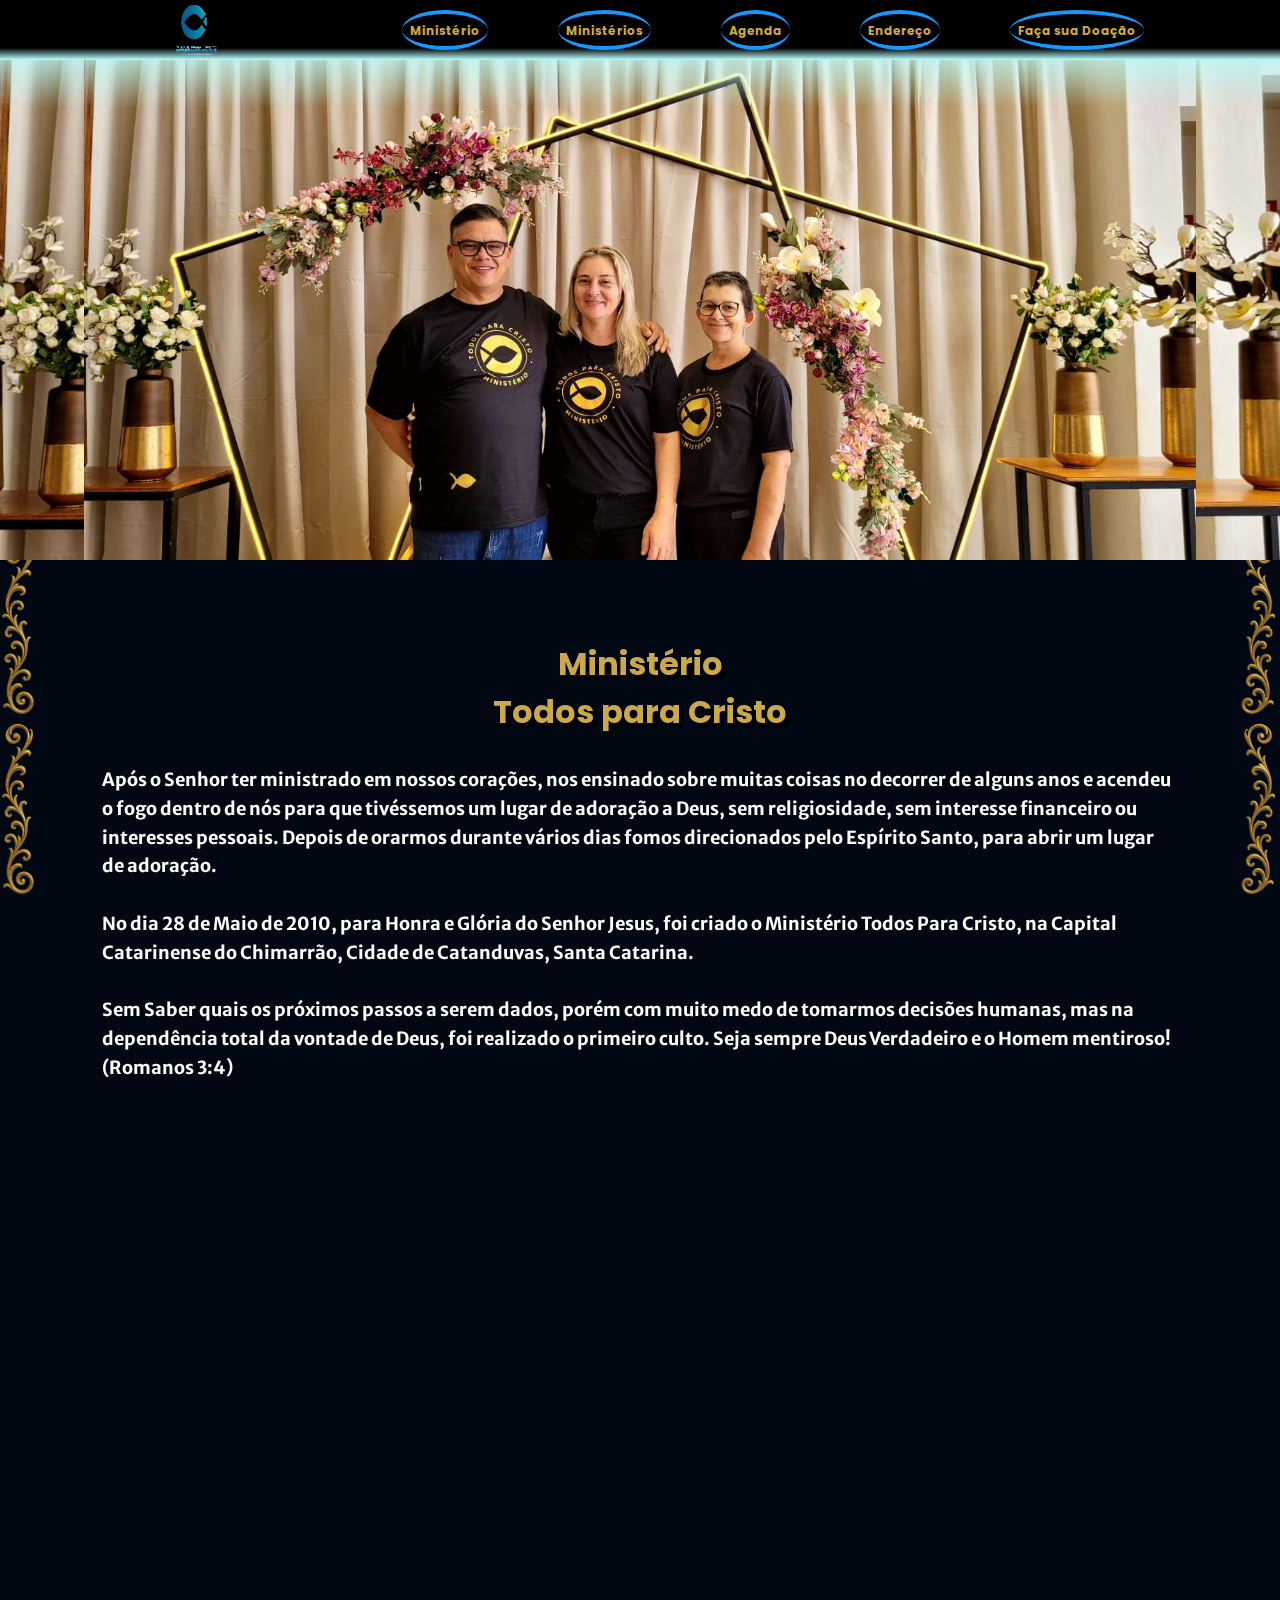
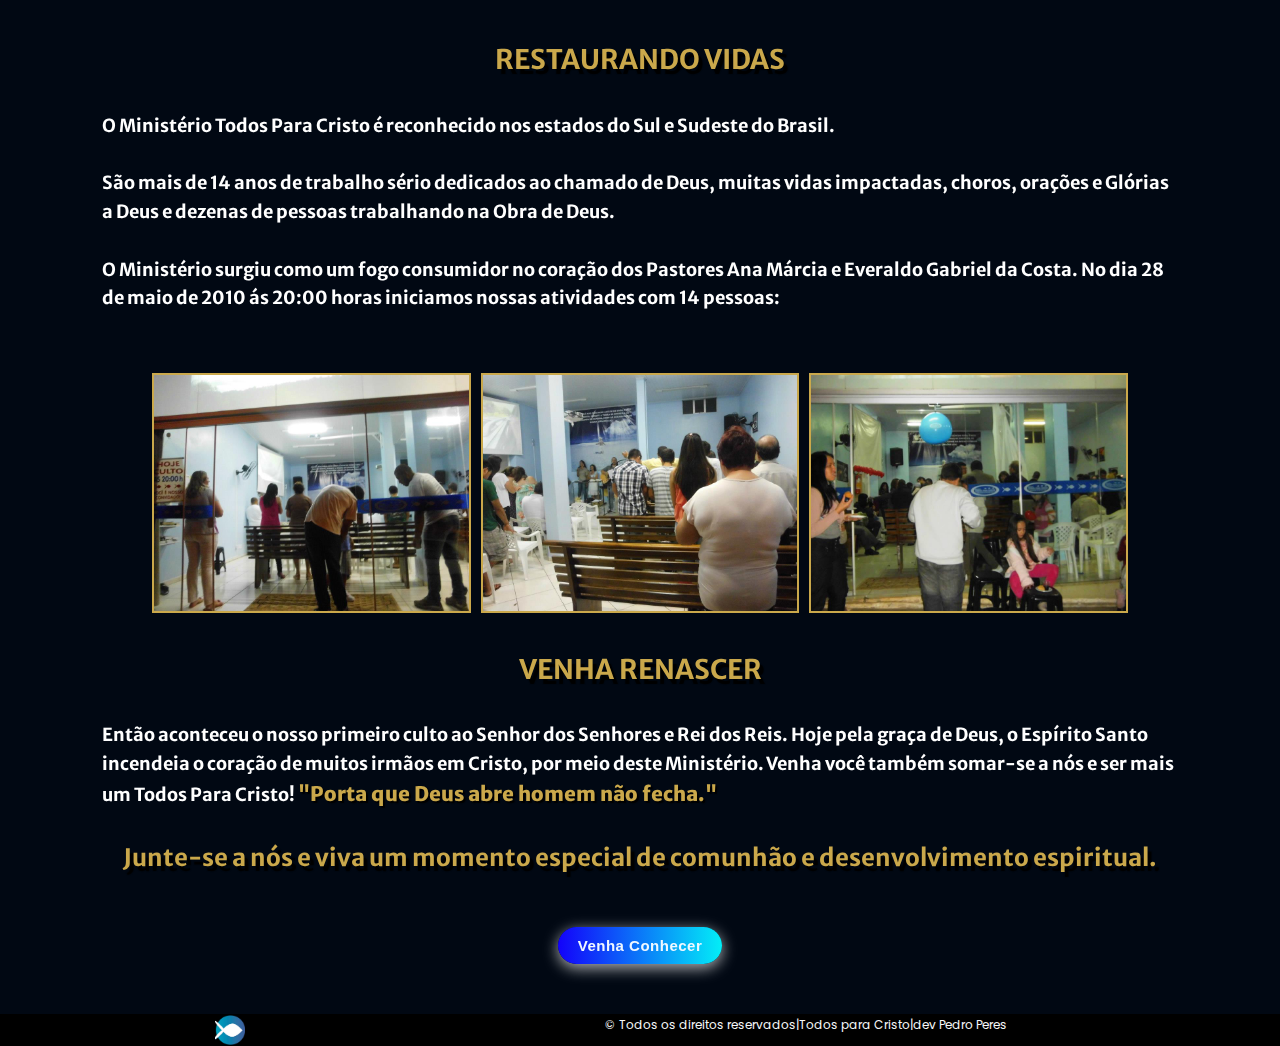
<file: index.html>
<!DOCTYPE html>
<html lang="pt-BR">

<head>
    <meta charset="UTF-8">
    <meta name="viewport" content="width=device-width, initial-scale=1.0">
    <title>Ministério Todos Para Cristo</title>
    <link rel="stylesheet" href="./css/style.css">

</head>

<body>
    <header>
        <div class="logo">
            <img src="./imagens/Logo-3D-Loop-unscreen (2).gif" autoplay muted loop playsinline>
        </img>
        </div>

        <!-- Menu hamburguer para mobile -->
        <div class="menu-toggle">
            <span></span>
            <span></span>
            <span></span>
        </div>

        <nav class="botoes">
            <a class="botao" href="./index.html">Ministério</a>
            <a class="botao" href="./ministerios.html">Ministérios</a>
            <a class="botao" href="./agenda.html">Agenda</a>
            <a class="botao" href="./endereco.html">Endereço</a>
            <a class="botao">Faça sua Doação</a>
        </nav>
    </header>
    <main>
        <div class="imagem-principal">
            <img src="./imagens/pastor-viajem.jpg" alt="Imagem de tela inicial">
        </div>
        <div class="container-borda">
            <div class="borda-direita"></div>
            <div class="borda-esquerda"></div>
        </div>
        <div class="conteudo-interno">
            <div>
                <h1 class="titulo">Ministério<br>Todos para Cristo</h1>
            </div>
            <div class="texto">
                <p>
                    Após o Senhor ter ministrado em nossos corações, nos ensinado sobre muitas coisas no decorrer de
                    alguns anos e acendeu o fogo dentro de nós para que tivéssemos um lugar de adoração a Deus, sem
                    religiosidade, sem interesse financeiro ou interesses pessoais.
                    Depois de orarmos durante vários dias fomos direcionados pelo Espírito Santo, para abrir um lugar de
                    adoração.<br><br>
                    No dia 28 de Maio de 2010, para Honra e Glória do Senhor Jesus, foi criado o Ministério Todos Para
                    Cristo, na Capital Catarinense do Chimarrão, Cidade de Catanduvas, Santa Catarina.
                </p><br>
                <p>Sem Saber quais os próximos passos a serem dados, porém com muito medo de tomarmos decisões humanas,
                    mas na dependência total da vontade de Deus, foi realizado o primeiro culto.
                    Seja sempre Deus Verdadeiro e o Homem mentiroso! (Romanos 3:4)</p>
            </div>
            <div class="video">
                <iframe width="980" height="430" src="https://www.youtube.com/embed/WGO22Zg9kwU?si=VncnbUgMXiGkmGDI"
                    title="YouTube video player" frameborder="0"
                    allow="accelerometer; autoplay; clipboard-write; encrypted-media; gyroscope; picture-in-picture; web-share"
                    referrerpolicy="strict-origin-when-cross-origin" allowfullscreen></iframe>
            </div>

            <section class="final-pagina-inicial">
                <div class="texto">
                    <h2 class="subtitulo">
                        RESTAURANDO VIDAS</h2>
                    <p class="texto-1">O Ministério Todos Para Cristo é reconhecido nos estados do Sul e Sudeste do
                        Brasil.</p><br>
                    <p class="texto-2">São mais de 14 anos de trabalho sério dedicados ao chamado de Deus, muitas vidas
                        impactadas, choros, orações e Glórias a Deus e dezenas de pessoas trabalhando na Obra de Deus.
                    </p><br>
                    <p class="texto-3">O Ministério surgiu como um fogo consumidor no coração dos Pastores Ana Márcia e
                        Everaldo Gabriel da Costa.
                        No dia 28 de maio de 2010 ás 20:00 horas iniciamos nossas atividades com 14 pessoas:</p><br>
                </div>
                <!-- Fotos -->
                <div class="container-fotos">
                    <img class="tamanho-fotos" src="./imagens/inicio-1.jpg" alt="foto1">
                    <img class="tamanho-fotos" src="./imagens/inicio-2.jpg" alt="foto2">
                    <img class="tamanho-fotos" src="./imagens/inicio-3.jpg" alt="foto3">
                </div>

                <div class="texto">
                    <h2 class="subtitulo">VENHA RENASCER</h2>
                    <p>Então aconteceu o nosso primeiro culto ao Senhor dos Senhores e Rei dos Reis.
                        Hoje pela graça de Deus, o Espírito Santo incendeia o coração de muitos irmãos em Cristo, por
                        meio deste Ministério. Venha você também somar-se a nós e ser mais um Todos Para Cristo!
                        <strong>"Porta que Deus abre homem não fecha."</strong></p><br>
                    <p class="frase-final">Junte-se a nós e viva um momento especial de comunhão e desenvolvimento
                        espiritual.</p>
                </div>
            </section>

            <button class="botao-venha-conhecer"><a href="./endereco.html"><span>Venha Conhecer</span></a></button>
        </div>
    </main>
    <footer class="rodape">
        <img src="./imagens/logo.jpg" alt="Logo do Ministério" class="logo-rodape" width="30px" height="30px">
        <p class="rodape texto-rodape">&copy; Todos os direitos reservados|Todos para Cristo|dev Pedro Peres</p>
    </footer>
    <script src="./js/index.js"></script>
</body>

</html>
</file>
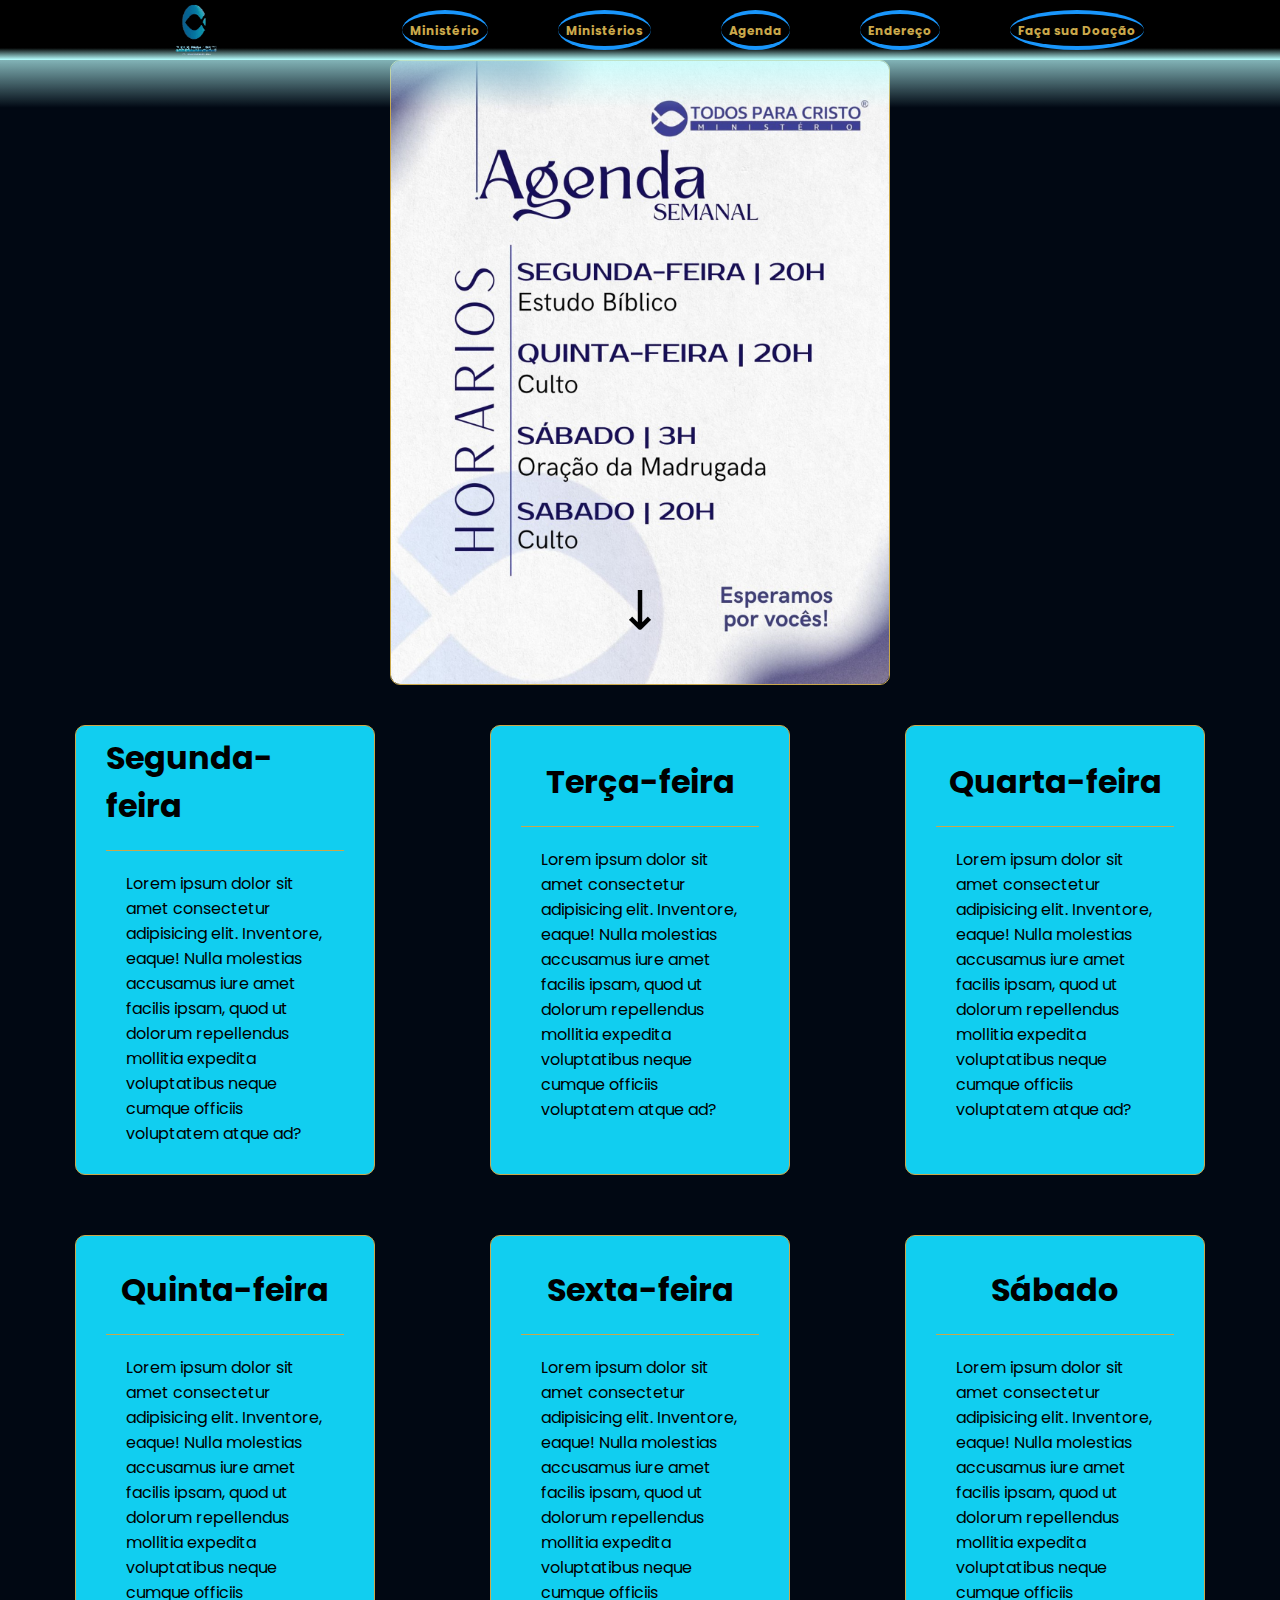
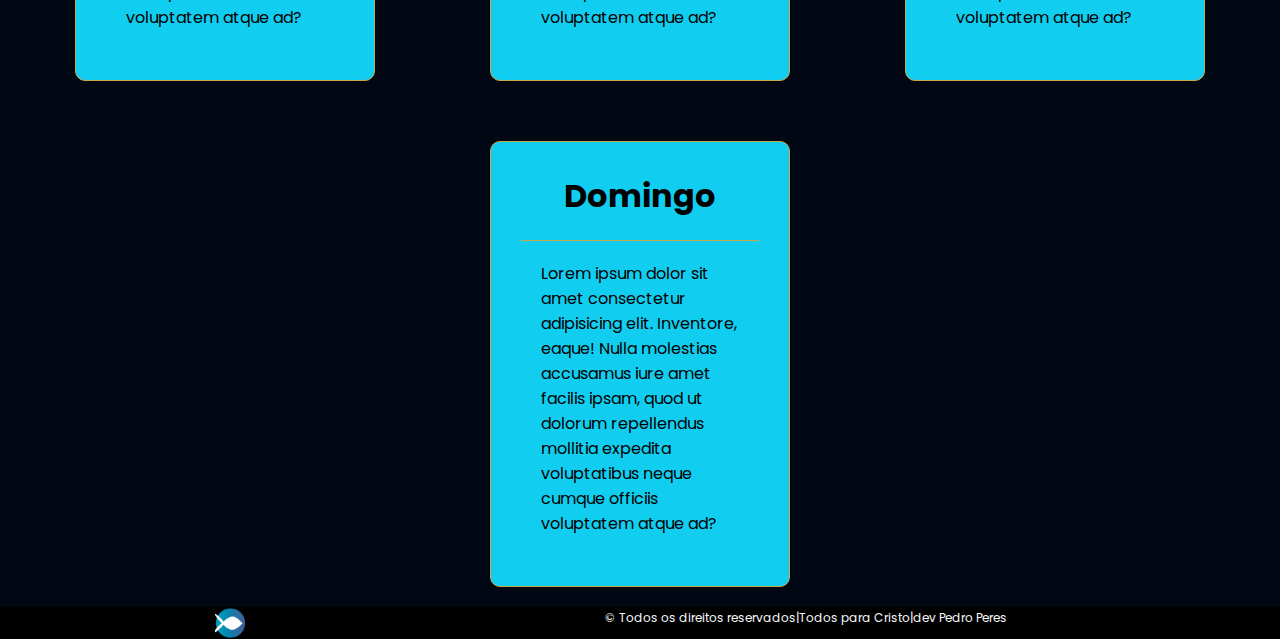
<file: agenda.html>
<!DOCTYPE html>
<html lang="pt-BR">

<head>
    <meta charset="UTF-8">
    <meta name="viewport" content="width=device-width, initial-scale=1.0">
    <title>Agenda</title>
    <link rel="stylesheet" href="./css/style.css">
</head>

<body>
    <header>
        <div class="logo">
            <img src="./imagens/Logo-3D-Loop-unscreen (2).gif" autoplay muted loop playsinline>
            </img>
        </div>

        <!-- Menu hamburguer para mobile -->
        <div class="menu-toggle">
            <span></span>
            <span></span>
            <span></span>
        </div>

        <nav class="botoes">
            <a class="botao" href="./index.html">Ministério</a>
            <a class="botao" href="./ministerios.html">Ministérios</a>
            <a class="botao" href="./agenda.html">Agenda</a>
            <a class="botao" href="./endereco.html">Endereço</a>
            <a class="botao" href="./doacao.html">Faça sua Doação</a>
        </nav>
    </header>

    <main class="main">
        <div class="container-foto-agenda">
            <div class="foto-agenda">
                    <img src="./imagens/agenda.jpg" alt="">
            </div>
        </div>
        <section class="agenda">
            <div class="agenda-1">

                <h1>Segunda-feira</h1>

                <p>Lorem ipsum dolor sit amet consectetur adipisicing elit. Inventore, eaque! Nulla molestias accusamus
                    iure amet facilis ipsam, quod ut dolorum repellendus mollitia expedita voluptatibus neque cumque
                    officiis voluptatem atque ad?</p>
            </div>

            <div class="agenda-2">

                <h1>Terça-feira</h1>

                <p>Lorem ipsum dolor sit amet consectetur adipisicing elit. Inventore, eaque! Nulla molestias accusamus
                    iure amet facilis ipsam, quod ut dolorum repellendus mollitia expedita voluptatibus neque cumque
                    officiis voluptatem atque ad?</p>
            </div>

            <div class="agenda-3">

                <h1>Quarta-feira</h1>

                <p>Lorem ipsum dolor sit amet consectetur adipisicing elit. Inventore, eaque! Nulla molestias accusamus
                    iure amet facilis ipsam, quod ut dolorum repellendus mollitia expedita voluptatibus neque cumque
                    officiis voluptatem atque ad?</p>
            </div>

            <div class="agenda-4">

                <h1>Quinta-feira</h1>

                <p>Lorem ipsum dolor sit amet consectetur adipisicing elit. Inventore, eaque! Nulla molestias accusamus
                    iure amet facilis ipsam, quod ut dolorum repellendus mollitia expedita voluptatibus neque cumque
                    officiis voluptatem atque ad?</p>
            </div>

            <div class="agenda-5">

                <h1>Sexta-feira</h1>

                <p>Lorem ipsum dolor sit amet consectetur adipisicing elit. Inventore, eaque! Nulla molestias accusamus
                    iure amet facilis ipsam, quod ut dolorum repellendus mollitia expedita voluptatibus neque cumque
                    officiis voluptatem atque ad?</p>
            </div>

            <div class="agenda-6">

                <h1>Sábado</h1>

                <p>Lorem ipsum dolor sit amet consectetur adipisicing elit. Inventore, eaque! Nulla molestias accusamus
                    iure amet facilis ipsam, quod ut dolorum repellendus mollitia expedita voluptatibus neque cumque
                    officiis voluptatem atque ad?</p>
            </div>

            <div class="agenda-7">

                <h1>Domingo</h1>

                <p>Lorem ipsum dolor sit amet consectetur adipisicing elit. Inventore, eaque! Nulla molestias accusamus
                    iure amet facilis ipsam, quod ut dolorum repellendus mollitia expedita voluptatibus neque cumque
                    officiis voluptatem atque ad?</p>
            </div>
        </section>
    </main>


    <footer class="rodape">
        <img src="./imagens/logo.jpg" alt="Logo do Ministério" class="logo-rodape" width="30px" height="30px">
        <p class="rodape texto-rodape">&copy; Todos os direitos reservados|Todos para Cristo|dev Pedro Peres</p>
    </footer>
    <script src="./js/index.js"></script>
</body>

</html>
</file>
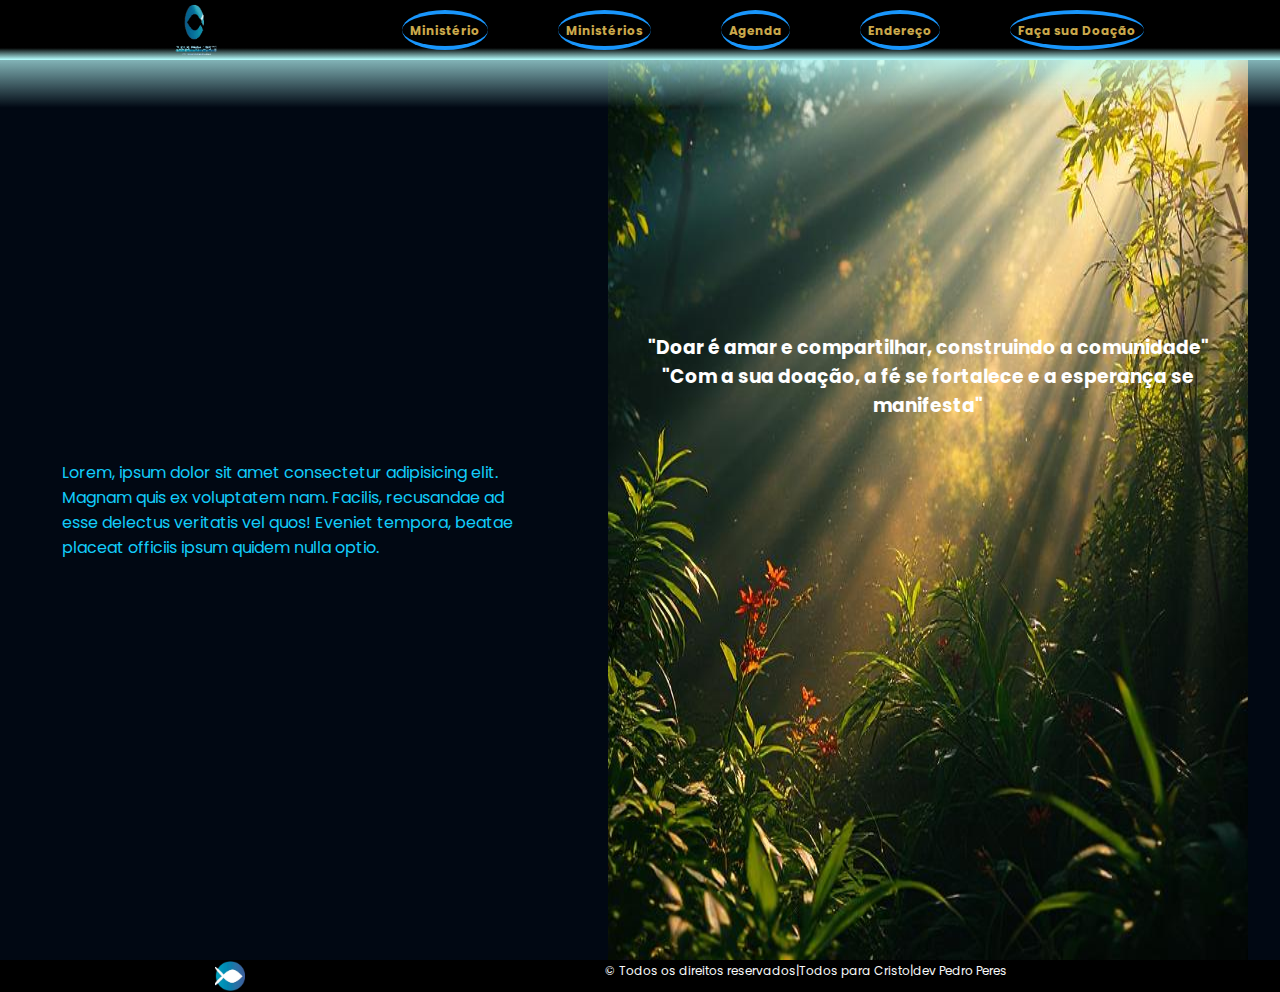
<file: doacao.html>
<!DOCTYPE html>
<html lang="pt-BR">

<head>
    <meta charset="UTF-8">
    <meta name="viewport" content="width=device-width, initial-scale=1.0">
    <title>Doação</title>
    <link rel="stylesheet" href="./css/style.css">
</head>

<body>
    <header>
        <div class="logo">
            <img src="./imagens/Logo-3D-Loop-unscreen (2).gif" autoplay muted loop playsinline>
            </img>
        </div>

        <!-- Menu hamburguer para mobile -->
        <div class="menu-toggle">
            <span></span>
            <span></span>
            <span></span>
        </div>

        <nav class="botoes">
            <a class="botao" href="./index.html">Ministério</a>
            <a class="botao" href="./ministerios.html">Ministérios</a>
            <a class="botao" href="./agenda.html">Agenda</a>
            <a class="botao" href="./endereco.html">Endereço</a>
            <a class="botao" href="./doacao.html">Faça sua Doação</a>
        </nav>
    </header>

    <main>
        <section class="doacao">
            <div class="info-doacao">Lorem, ipsum dolor sit amet consectetur adipisicing elit. Magnam quis ex voluptatem
                nam. Facilis, recusandae ad esse delectus veritatis vel quos! Eveniet tempora, beatae placeat officiis
                ipsum quidem nulla optio.

            </div>
            <div class="img-doacao">
                <img src="./imagens/doacao.jpg" alt="imagem doação">
                <h3>"Doar é amar e compartilhar, construindo a comunidade" <br> "Com a sua doação, a fé se fortalece e a
                    esperança se manifesta"</h3>
            </div>
        </section>

    </main>

    <footer class="rodape">
        <img src="./imagens/logo.jpg" alt="Logo do Ministério" class="logo-rodape" width="30px" height="30px">
        <p class="rodape texto-rodape">&copy; Todos os direitos reservados|Todos para Cristo|dev Pedro Peres</p>
    </footer>
    <script src="./js/index.js"></script>
</body>

</html>
</file>
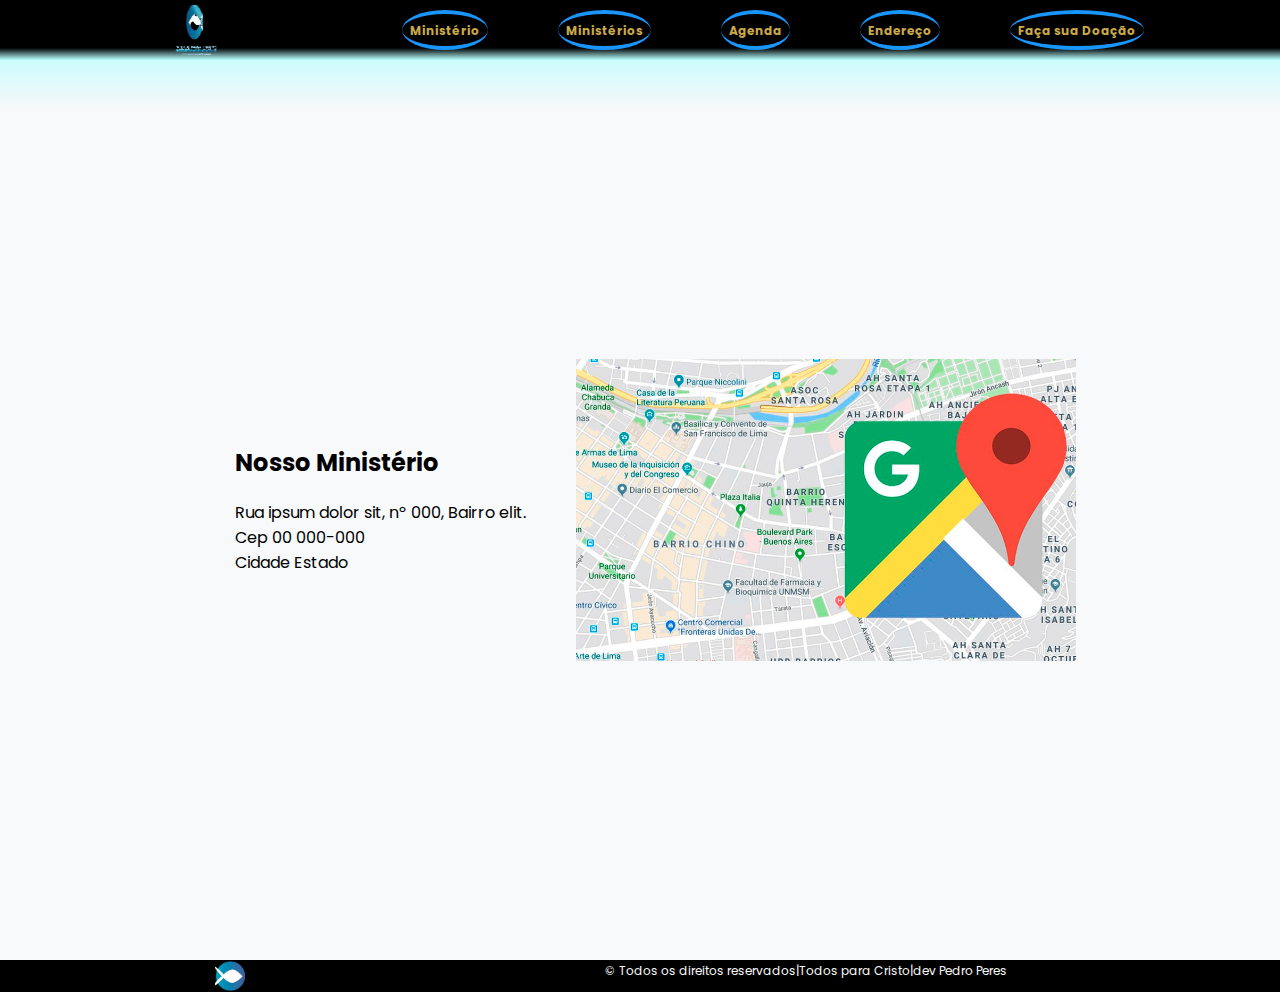
<file: endereco.html>
<!DOCTYPE html>
<html lang="pt-br">

<head>
    <meta charset="UTF-8">
    <meta name="viewport" content="width=device-width, initial-scale=1.0">
    <title>Endereço</title>
    <link rel="stylesheet" href="./css/style.css">
</head>

<body>
    <header>
        <div class="logo">
            <img src="./imagens/Logo-3D-Loop-unscreen (2).gif" autoplay muted loop playsinline>
            </img>
        </div>

        <!-- Menu hamburguer para mobile -->
        <div class="menu-toggle">
            <span></span>
            <span></span>
            <span></span>
        </div>

        <nav class="botoes">
            <a class="botao" href="./index.html">Ministério</a>
            <a class="botao" href="./ministerios.html">Ministérios</a>
            <a class="botao" href="./agenda.html">Agenda</a>
            <a class="botao" href="./endereco.html">Endereço</a>
            <a class="botao">Faça sua Doação</a>
        </nav>
    </header>

    <main class="main-endereco">
        <section class="container-endereco">
            <div class="endereco">
                <h2>Nosso Ministério</h2>
                <p>Rua ipsum dolor sit, nº 000, Bairro elit. <br> Cep 00 000-000</p>
                <p>Cidade Estado</p>
            </div>
            <div class="localizacao">
                <img src="./imagens/verifact_prova_localizacao.jpg" alt="">
            </div>
        </section>


    </main>

    <footer class="rodape">
        <img src="./imagens/logo.jpg" alt="Logo do Ministério" class="logo-rodape" width="30px" height="30px">
        <p class="rodape texto-rodape">&copy; Todos os direitos reservados|Todos para Cristo|dev Pedro Peres</p>
    </footer>
    <script src="./js/index.js"></script>
    </header>
</body>

</html>
</file>
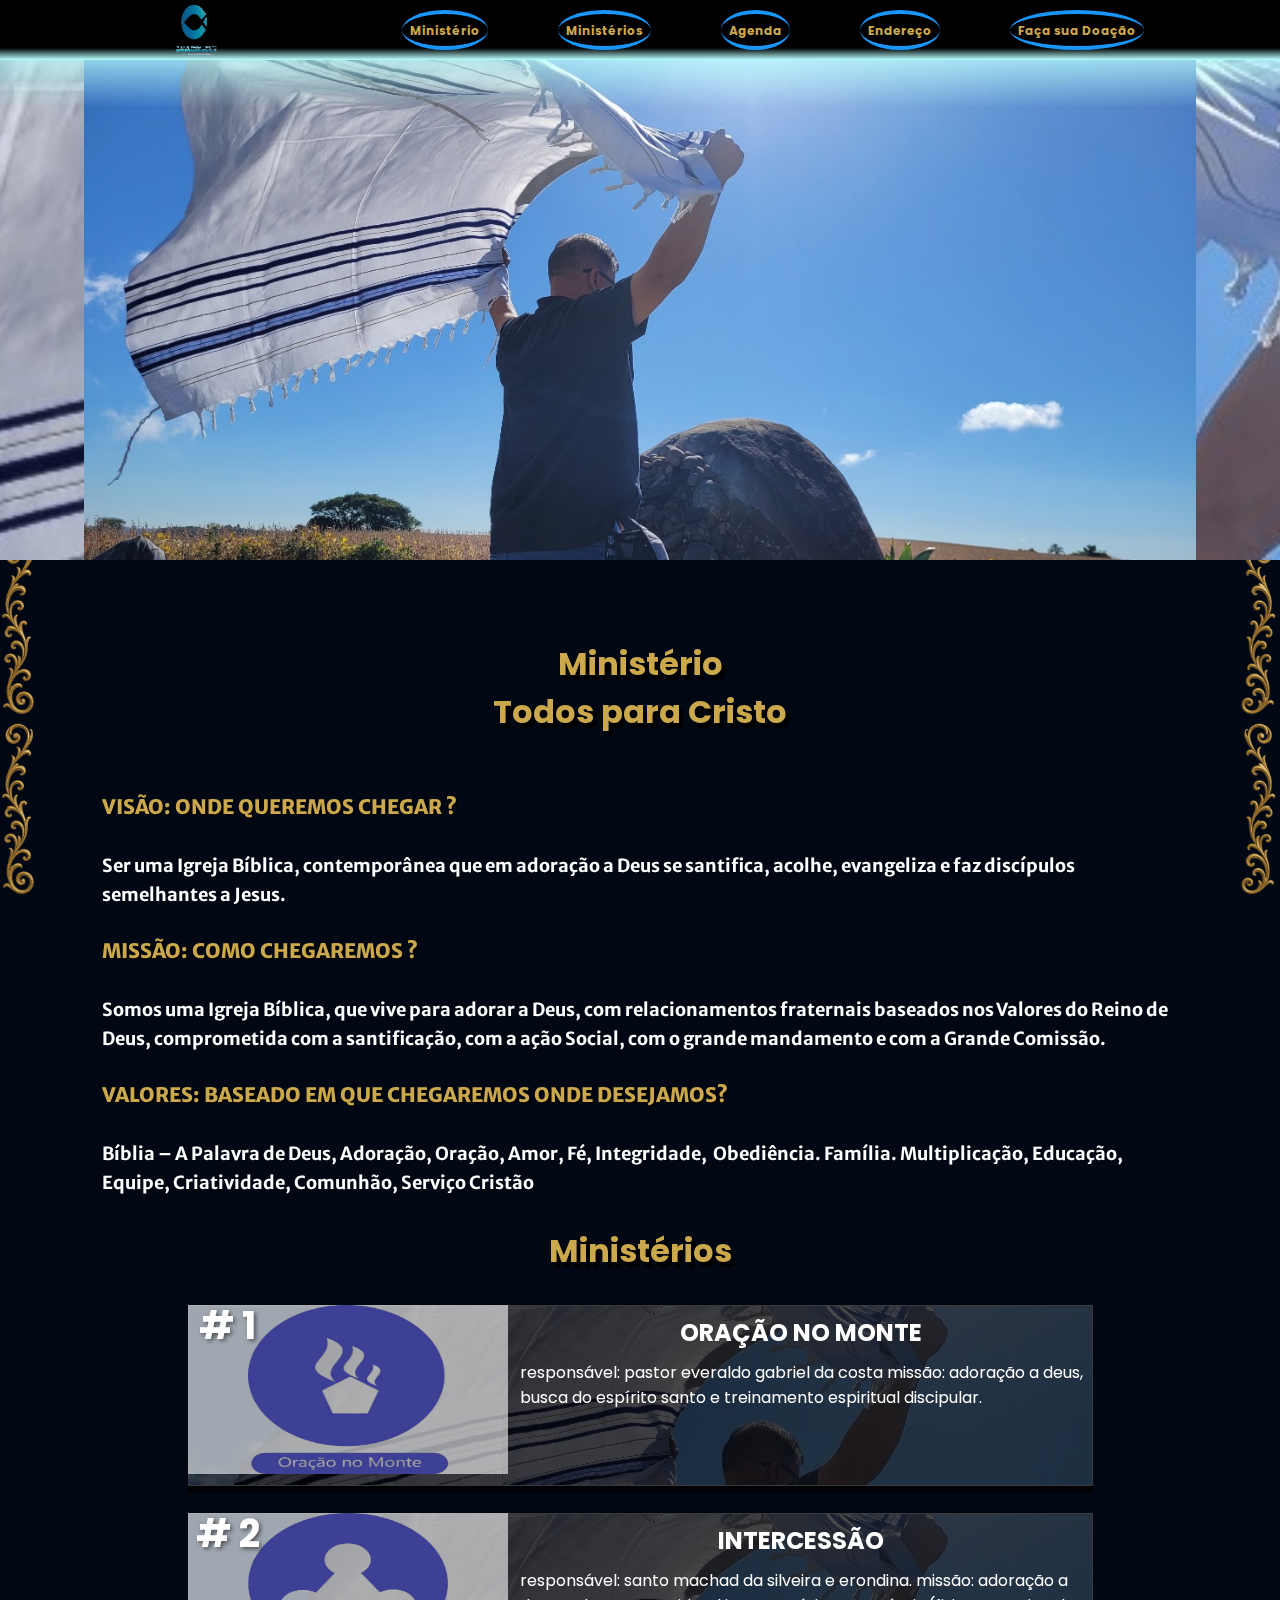
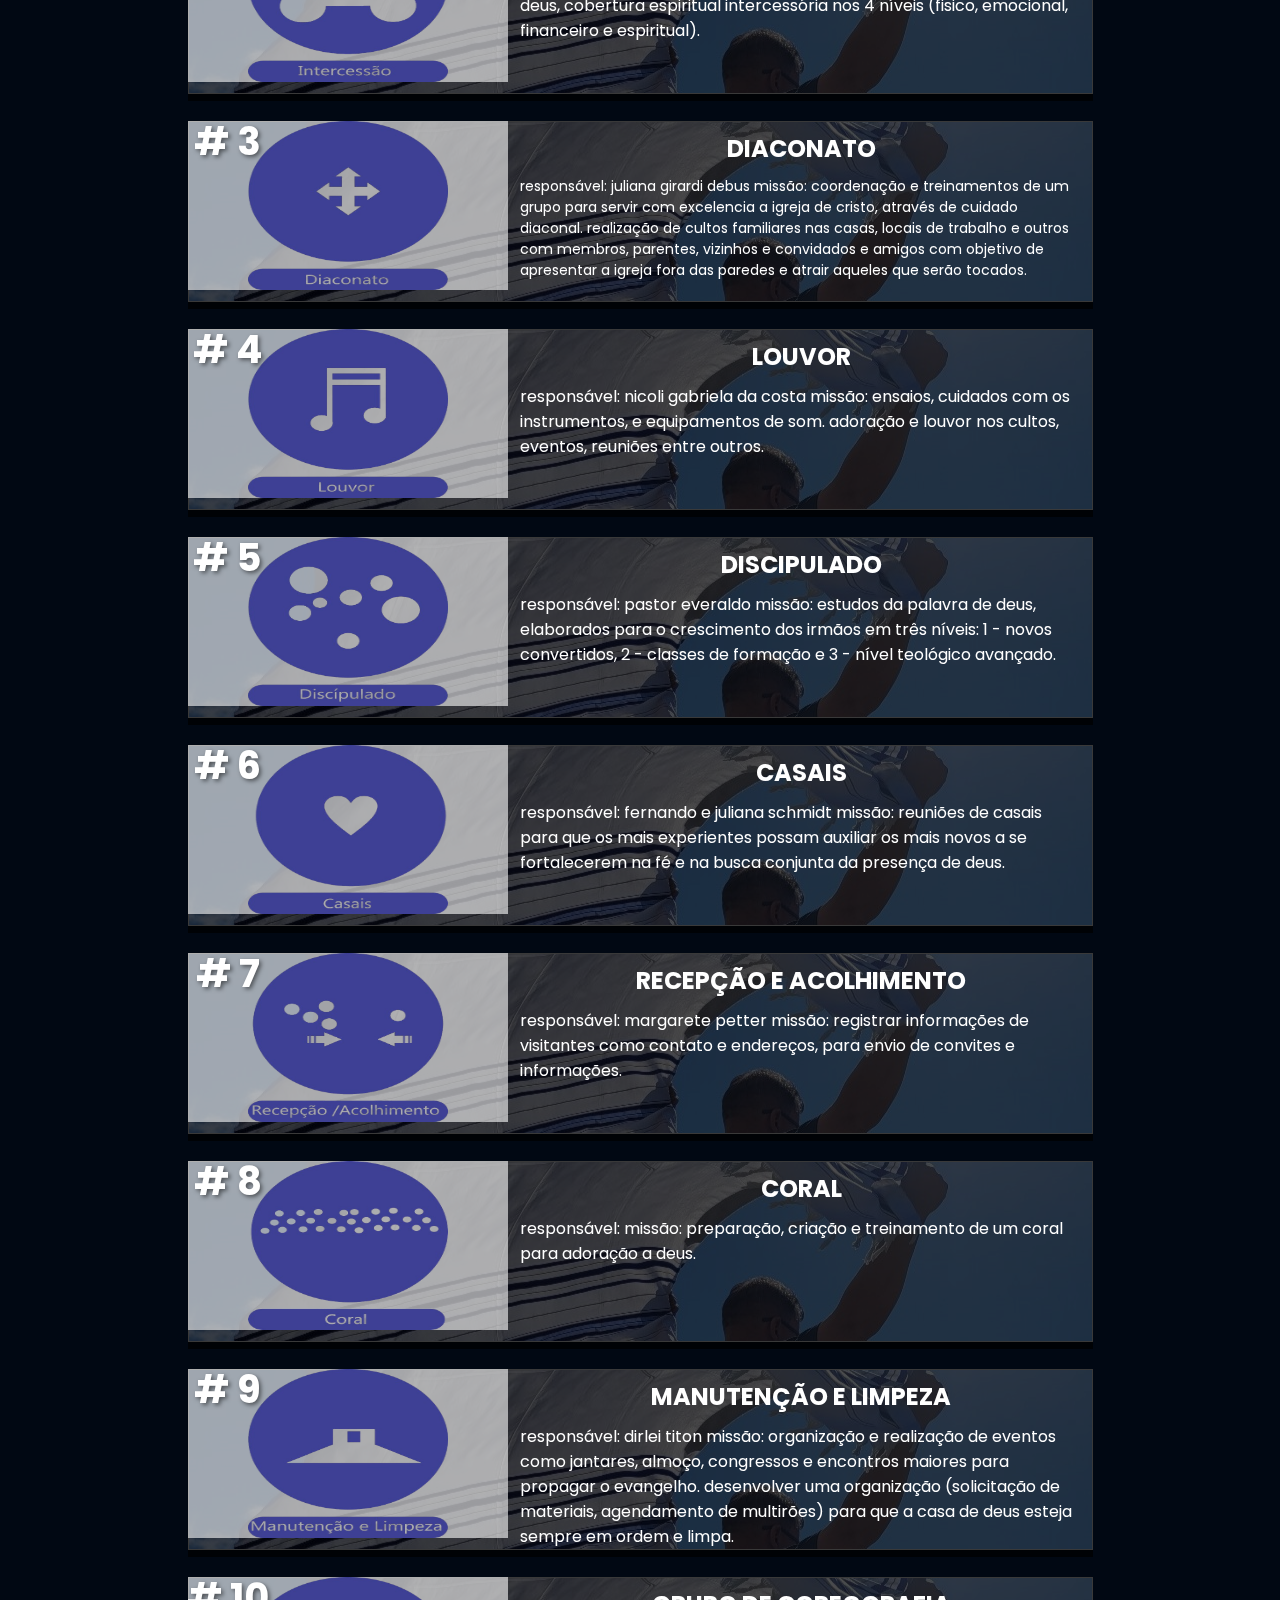
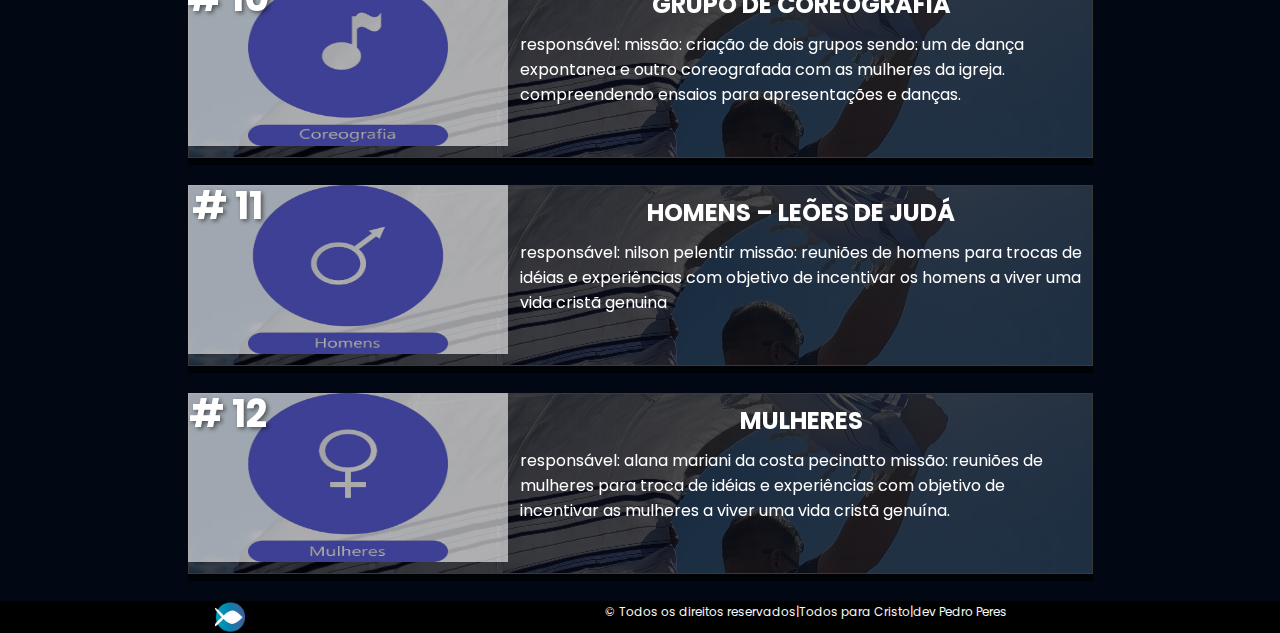
<file: ministerios.html>
<!DOCTYPE html>
<html lang="pt-BR">

<head>
    <meta charset="UTF-8">
    <meta name="viewport" content="width=device-width, initial-scale=1.0">
    <title>Ministérios</title>
    <link rel="stylesheet" href="./css/style.css">

</head>

<body>
    <header>
        <div class="logo">
            <img src="./imagens/Logo-3D-Loop-unscreen (2).gif" autoplay muted loop playsinline>
            </img>
        </div>

        <!-- Menu hamburguer para mobile -->
        <div class="menu-toggle">
            <span></span>
            <span></span>
            <span></span>
        </div>

        <nav class="botoes">
            <a class="botao" href="./index.html">Ministério</a>
            <a class="botao" href="./ministerios.html">Ministérios</a>
            <a class="botao" href="./agenda.html">Agenda</a>
            <a class="botao">Endereço</a>
            <a class="botao">Faça sua Doação</a>
        </nav>
    </header>

    <main>

        <div class="imagem-principal-ministerios">
            <img src="./imagens/fotos-background/imagem-principal-ministerios.jpg" alt="">
        </div>
        <div class="container-borda">
            <div class="borda-direita"></div>
            <div class="borda-esquerda"></div>
        </div>
        <div class="conteudo-interno">
            <h1 class="titulo">Ministério <br> Todos para Cristo</h1><br>
            <div class="'texto">
                <p class="texto texto-1">
                    <strong>VISÃO: ONDE QUEREMOS CHEGAR ?</strong><br>
                    Ser uma Igreja Bíblica, contemporânea que em adoração a Deus se santifica, acolhe, evangeliza e faz
                    discípulos semelhantes a Jesus.
                </p>
                <p class="texto texto-2">
                    <strong>MISSÃO: COMO CHEGAREMOS ?</strong><br>
                    Somos uma Igreja Bíblica, que vive para adorar a Deus, com relacionamentos fraternais baseados nos
                    Valores do Reino de Deus, comprometida com a santificação, com a ação Social, com o grande
                    mandamento e com a Grande Comissão.

                </p>
                <p class="texto texto-3">
                    <strong>VALORES: BASEADO EM QUE CHEGAREMOS ONDE DESEJAMOS?</strong><br>
                    Bíblia – A Palavra de Deus, Adoração, Oração, Amor, Fé, Integridade,  Obediência. Família.
                    Multiplicação, Educação, Equipe, Criatividade, Comunhão, Serviço Cristão
                </p>
                <h1 class="subtitulo">Ministérios</h1>
            </div>
            <div class="espacamento-ministerio">
                <div class="container-imagem">
                    <img class="img-ministerio">
                    <div class="container-titulo-imagem monte">
                        <h1 class="titulo-ministerio"># 1</h1>
                    </div>
                    <div class="container-texto-ministerios oracao">
                        <h2 class="subtitulo-ministerio">ORAÇÃO NO MONTE</h2>
                        <p class="texto-ministerio">RESPONSÁVEL: PASTOR EVERALDO GABRIEL DA COSTA

                            MISSÃO: ADORAÇÃO A DEUS, BUSCA DO ESPÍRITO SANTO E TREINAMENTO ESPIRITUAL DISCIPULAR.</p>
                    </div>
                </div>
                <div class="container-imagem">
                    <img class="img-ministerio">
                    <div class="container-titulo-imagem intercessao">
                        <h1 class="titulo-ministerio"># 2</h1>
                    </div>
                    <div class="container-texto-ministerios">
                        <h2 class="subtitulo-ministerio">INTERCESSÃO</h2>
                        <p class="texto-ministerio">RESPONSÁVEL: SANTO MACHAD DA SILVEIRA E ERONDINA.

                            MISSÃO: ADORAÇÃO A DEUS, COBERTURA ESPIRITUAL INTERCESSÓRIA NOS 4 NÍVEIS (FISICO, EMOCIONAL,
                            FINANCEIRO E ESPIRITUAL).</p>
                    </div>
                </div>
                <div class="container-imagem">
                    <img class="img-ministerio">
                    <div class="container-titulo-imagem diaconato">
                        <h1 class="titulo-ministerio"># 3</h1>
                    </div>
                    <div class="container-texto-ministerios">
                        <h2 class="subtitulo-ministerio">DIACONATO</h2>
                        <p class="texto-ministerio" id="diaconato">RESPONSÁVEL: JULIANA GIRARDI DEBUS

                            MISSÃO: COORDENAÇÃO E TREINAMENTOS DE UM GRUPO PARA SERVIR COM EXCELENCIA A IGREJA DE
                            CRISTO, ATRAVÉS DE CUIDADO DIACONAL.
                            REALIZAÇÃO DE CULTOS FAMILIARES NAS CASAS, LOCAIS DE TRABALHO E OUTROS COM MEMBROS,
                            PARENTES, VIZINHOS E CONVIDADOS E AMIGOS COM OBJETIVO DE APRESENTAR A IGREJA FORA DAS
                            PAREDES E ATRAIR AQUELES QUE SERÃO TOCADOS.</p>
                    </div>
                </div>
                <div class="container-imagem">
                    <img class="img-ministerio"></img>
                    <div class="container-titulo-imagem louvor">
                        <h1 class="titulo-ministerio"># 4</h1>
                    </div>
                    <div class="container-texto-ministerios">
                        <h2 class="subtitulo-ministerio">LOUVOR</h2>
                        <p class="texto-ministerio">RESPONSÁVEL: NICOLI GABRIELA DA COSTA

                            MISSÃO: ENSAIOS, CUIDADOS COM OS INSTRUMENTOS, E EQUIPAMENTOS DE SOM. ADORAÇÃO E LOUVOR NOS CULTOS, EVENTOS, REUNIÕES ENTRE OUTROS.</p>
                    </div>
                </div>
                <div class="container-imagem">
                    <img class="img-ministerio">
                    <div class="container-titulo-imagem discipulado">
                        <h1 class="titulo-ministerio"># 5</h1>
                    </div>
                    <div class="container-texto-ministerios">
                        <h2 class="subtitulo-ministerio">DISCIPULADO</h2>
                        <p class="texto-ministerio">RESPONSÁVEL: PASTOR EVERALDO

                            MISSÃO: ESTUDOS DA PALAVRA DE DEUS, ELABORADOS PARA O CRESCIMENTO DOS IRMÃOS EM TRÊS NÍVEIS: 1 -  NOVOS CONVERTIDOS, 2 - CLASSES DE FORMAÇÃO E 3 - NÍVEL TEOLÓGICO AVANÇADO.</p>
                    </div>
                </div>
                <div class="container-imagem">
                    <img class="img-ministerio">
                    <div class="container-titulo-imagem casais">
                        <h1 class="titulo-ministerio"># 6</h1>
                    </div>
                    <div class="container-texto-ministerios">
                        <h2 class="subtitulo-ministerio">CASAIS</h2>
                        <p class="texto-ministerio">RESPONSÁVEL: FERNANDO E JULIANA SCHMIDT

                            MISSÃO: REUNIÕES DE CASAIS PARA QUE OS MAIS EXPERIENTES POSSAM AUXILIAR OS MAIS NOVOS A SE FORTALECEREM NA FÉ E NA BUSCA CONJUNTA DA PRESENÇA DE DEUS. </p>
                    </div>
                </div>
                <div class="container-imagem">
                    <img class="img-ministerio">
                    <div class="container-titulo-imagem acolhimento">
                        <h1 class="titulo-ministerio"># 7</h1>
                    </div>
                    <div class="container-texto-ministerios">
                        <h2 class="subtitulo-ministerio">RECEPÇÃO E ACOLHIMENTO </h2>
                        <p class="texto-ministerio">RESPONSÁVEL: MARGARETE PETTER

                            MISSÃO: REGISTRAR INFORMAÇÕES DE VISITANTES COMO CONTATO E ENDEREÇOS, PARA ENVIO DE CONVITES E INFORMAÇÕES. 
                            </p>
                    </div>
                </div>
                <div class="container-imagem">
                    <img class="img-ministerio">
                    <div class="container-titulo-imagem co-ral">
                        <h1 class="titulo-ministerio"># 8</h1>
                    </div>
                    <div class="container-texto-ministerios">
                        <h2 class="subtitulo-ministerio">CORAL</h2>
                        <p class="texto-ministerio">RESPONSÁVEL: 

                            MISSÃO: PREPARAÇÃO, CRIAÇÃO E TREINAMENTO DE UM CORAL PARA ADORAÇÃO A DEUS.</p>
                    </div>
                </div>
                <div class="container-imagem">
                    <img class="img-ministerio">
                    <div class="container-titulo-imagem manutancao">
                        <h1 class="titulo-ministerio"># 9</h1>
                    </div>
                    <div class="container-texto-ministerios">
                        <h2 class="subtitulo-ministerio">MANUTENÇÃO E LIMPEZA</h2>
                        <p class="texto-ministerio">RESPONSÁVEL: DIRLEI TITON

                            MISSÃO: ORGANIZAÇÃO E REALIZAÇÃO DE EVENTOS COMO JANTARES, ALMOÇO, CONGRESSOS E ENCONTROS MAIORES PARA PROPAGAR O EVANGELHO. 
                            
                            DESENVOLVER UMA ORGANIZAÇÃO (SOLICITAÇÃO DE MATERIAIS,  AGENDAMENTO DE MULTIRÕES) PARA QUE A CASA DE DEUS ESTEJA SEMPRE EM ORDEM E LIMPA.</p>
                    </div>
                </div>
                <div class="container-imagem">
                    <img class="img-ministerio">
                    <div class="container-titulo-imagem coreografia">
                        <h1 class="titulo-ministerio"># 10</h1>
                    </div>
                    <div class="container-texto-ministerios">
                        <h2 class="subtitulo-ministerio">GRUPO DE COREOGRAFIA</h2>
                        <p class="texto-ministerio">RESPONSÁVEL: 

                            MISSÃO: CRIAÇÃO DE DOIS GRUPOS SENDO: UM DE DANÇA EXPONTANEA E OUTRO COREOGRAFADA COM AS MULHERES DA IGREJA. COMPREENDENDO ENSAIOS PARA APRESENTAÇÕES E DANÇAS.</p>
                    </div>
                </div>
                <div class="container-imagem">
                    <img class="img-ministerio">
                    <div class="container-titulo-imagem homens">
                        <h1 class="titulo-ministerio"># 11</h1>
                    </div>
                    <div class="container-texto-ministerios">
                        <h2 class="subtitulo-ministerio">HOMENS – LEÕES DE JUDÁ</h2>
                        <p class="texto-ministerio">RESPONSÁVEL: NILSON PELENTIR

                            MISSÃO: REUNIÕES DE HOMENS PARA TROCAS DE IDÉIAS E EXPERIÊNCIAS COM OBJETIVO DE INCENTIVAR OS HOMENS A
                            VIVER UMA VIDA CRISTÃ GENUINA</p>
                    </div>
                </div>
                <div class="container-imagem">
                    <img class="img-ministerio">
                    <div class="container-titulo-imagem mulheres">
                        <h1 class="titulo-ministerio"># 12</h1>
                    </div>
                    <div class="container-texto-ministerios">
                        <h2 class="subtitulo-ministerio">MULHERES </h2>
                        <p class="texto-ministerio">RESPONSÁVEL: ALANA MARIANI DA COSTA PECINATTO

                            MISSÃO: REUNIÕES DE MULHERES PARA TROCA DE IDÉIAS E EXPERIÊNCIAS COM OBJETIVO DE INCENTIVAR AS MULHERES A
                            VIVER UMA VIDA CRISTÃ GENUÍNA.</p>
                    </div>
                </div>
            </div>

        </div>
    </main>

    <footer class="rodape">
        <img src="./imagens/logo.jpg" alt="Logo do Ministério" class="logo-rodape" width="30px" height="30px">
        <p class="rodape texto-rodape">&copy; Todos os direitos reservados|Todos para Cristo|dev Pedro Peres</p>
    </footer>
    <script src="./js/index.js"></script>
</body>

</html>
</file>
<file: css/style.css>
@import url('https://fonts.googleapis.com/css2?family=Merriweather+Sans:ital,wght@0,300..800;1,300..800&family=Poppins:ital,wght@0,100;0,200;0,300;0,400;0,500;0,600;0,700;0,800;0,900;1,100;1,200;1,300;1,400;1,500;1,600;1,700;1,800;1,900&display=swap');

* {
    margin: 0;
    padding: 0;
    box-sizing: border-box;
    text-decoration: none;
}

html {
    font-family: "Poppins", sans-serif;
}

main {
    margin-top: 60px;
    overflow-x: hidden;
    background-color: #010813;
    width: 100%;
}

header {
    height: 60px;
    background-color: #000000;
    background-image: linear-gradient(to top, #b1f8f8 1%, transparent 20%);
    display: flex;
    justify-content: space-around;
    align-items: center;
    position: fixed;
    top: 0;
    left: 0;
    right: 0;
    padding: 0 5%;
    z-index: 2;
    transition: top 0.3s ease;
}

header::after {
    content: '';
    position: absolute;
    bottom: -60px;
    left: 0;
    right: 0;
    height: 60px;
    background: linear-gradient(to bottom, rgba(185, 253, 253, 0.7), transparent 80%);
    z-index: 1;
    pointer-events: none;
}

.logo img {
    height: 100px;
    /* mesmo tamanho da imagem */
}

.botoes {
    font-weight: bold;
    display: flex;
    justify-content: center;
    align-items: center;
    gap: 70px;
    transition: transform 0.3s ease;
}

.botao:hover {
    transform: scale(0.8);
}

.botao {
    max-height: 40px;
    background-color: #000000;
    color: rgb(202, 168, 75);
    font-size: 12px;
    cursor: pointer;
    padding: 8px;
    border-top: 4px;
    border-style: solid;
    border-top-color: rgb(25, 150, 252);
    border-radius: 50%;
    border-bottom: 4px solid;
    border-bottom-color: rgb(25, 150, 252);
    border-left: none;
    border-right: none;
}


.container-borda {
    position: fixed;
    top: 0;
    left: 0;
    width: 100%;
    height: calc(100% - 60px - 30px);
    min-height: 100%;
    z-index: 0;
    pointer-events: none;
}

.borda-esquerda,
.borda-direita {
    position: absolute;
    top: 0;
    height: 100%;
    width: 5%;
    background-repeat: repeat-y;
    background-size: auto 20%;
    background-position: top center;
    z-index: 0;
    opacity: 0.9;
}

footer {
    position: relative;
    z-index: 2;
}

header {
    z-index: 3;
}

.imagem-principal,
.imagem-principal-ministerios {
    position: relative;
    z-index: 1;
}

.borda-esquerda {
    left: 0;
    background-image: url(../imagens/borda-esquerda.png);
}

.borda-direita {
    right: 0;
    width: 4.5%;
    background-image: url(../imagens/borda-direita.png);
}

.conteudo-interno {
    position: relative;
    z-index: 1;
}



.titulo {
    display: flex;
    justify-content: center;
    margin-top: 80px;
    margin-bottom: 30px;
    color: rgb(202, 168, 75);
    text-align: center;
    padding: 0 5%;
    text-shadow: 4px 5px 1px black;
}

.imagem-principal {
    display: flex;
    justify-content: center;
    position: relative;
    background: url(../imagens/pastor-viajem.jpg) center/cover no-repeat;
    height: 500px;
    width: 100%;
}


.texto,
.texto-final {
    font-family: "Merriweather Sans", sans-serif;
    font-size: 18px;
    font-weight: bold;
    display: flex;
    flex-direction: column;
    margin-bottom: 2%;
    margin-left: 8%;
    margin-right: 8%;
    color: #ffffff;
    line-height: 1.6;

}



.frase-final {

    color: rgb(202, 168, 75);
    font-size: 24px;
    text-align: center;
    text-shadow: 4px 5px 1px black;
}

.video {
    display: flex;
    justify-content: center;
    margin-top: 20px;
    margin-bottom: 20px;
    width: 100%;
    padding: 25px;
}

.video iframe {
    max-width: 100%;
}

.container-fotos {
    width: 100%;
    height: 250px;
    display: flex;
    justify-content: center;
}

.tamanho-fotos {
    max-width: 25%;
    margin: 5px;
    border: 2px solid rgb(202, 168, 75);
}

.subtitulo {
    display: flex;
    justify-content: center;
    margin-top: 30px;
    margin-bottom: 30px;
    color: rgb(202, 168, 75);
    text-align: center;
    padding: 0 5%;
    text-shadow: 4px 5px 1px black;
}

.botao-venha-conhecer {
    display: block;
    margin: 50px auto;
    padding: 10px 20px;
    background: linear-gradient(to right, rgb(19, 2, 250), rgb(3, 238, 247));
    color: #0f0f0f;
    font-weight: bold;
    border: none;
    border-radius: 50px;
    box-shadow: 0 4px 15px rgba(255, 255, 255, 0.7);
    font-size: 15px;
    letter-spacing: 0.5px;
    transition: all 0.3s ease;
    cursor: pointer;
}

.botao-venha-conhecer:hover {
    transform: scale(1.1);
    box-shadow: 0 6px 20px rgba(77, 75, 75, 0.7);
    background: linear-gradient(to right, rgb(3, 238, 247), rgb(19, 2, 250));
}

.botao-venha-conhecer span {
    color: aliceblue;
}

.rodape {
    background-color: #000000;
    color: #f7f9fa;
    display: flex;
    flex-wrap: wrap;
    justify-content: space-around;
    padding: 1px 5%;
    font-size: 12px;
}

footer {
    z-index: 2;
}

.imagem-principal-ministerios {
    display: flex;
    justify-content: center;
    position: relative;
    background: url(../imagens/fundo-ministerio1.jpg) center/cover no-repeat;
    height: 500px;
    width: 100%;
}

.container-imagem {
    position: relative;
    width: 100%;
    max-width: 905px;
    height: auto;
    margin: 0 auto;
    overflow: hidden;
    margin-bottom: 20px;
}

.container-titulo-imagem {
    position: absolute;
    top: 0;
    width: 100%;
    max-width: 320px;
    height: 169px;
    background-color: rgba(255, 255, 255, 0.6);
    background-repeat: no-repeat;
    background-size: 200px 169px;
    background-position: center;
    z-index: 1;
}

.img-ministerio {
    height: 181px;
    width: 905px;
    background-image: url(../imagens/fundo-ministerio1.jpg);
    background-repeat: no-repeat;
    background-size: cover;
}

.monte {
    background-image: url(../imagens/fotos-background/oracao-no-monte.png);
}

.intercessao {
    background-image: url(../imagens/fotos-background/intercessao.png);
}

.diaconato {
    background-image: url(../imagens/fotos-background/diaconato.png);
}

.louvor {
    background-image: url(../imagens/fotos-background/louvor.png);
}

.discipulado {
    background-image: url(../imagens/fotos-background/discipulado.png);
}

.casais {
    background-image: url(../imagens/fotos-background/casais.png);
}

.acolhimento {
    background-image: url(../imagens/fotos-background/acolhimento.png);
}

.co-ral {
    background-image: url(../imagens/fotos-background/coral.png);
}

.manutancao {
    background-image: url(../imagens/fotos-background/manutancao.png);
}

.coreografia {
    background-image: url(../imagens/fotos-background/coreografia.png);
}

.homens {
    background-image: url(../imagens/fotos-background/homens.png);
}

.mulheres {
    background-image: url(../imagens/fotos-background/mulheres.png);
}


.imagem-ministerio {
    width: 100%;
    height: auto;
    max-width: 960px;
}

.container-imagem::after {
    content: "";
    position: absolute;
    top: 0;
    left: 0;
    right: 0;
    bottom: 0;

    background-color: rgba(0, 0, 0, 0.7);
}

.titulo-ministerio {
    position: absolute;
    top: 20px;
    left: 40px;
    transform: translate(-50%, -50%);
    color: white;
    font-size: 3vw;
    text-shadow: 2px 2px 4px rgba(0, 0, 0, 0.5);
    text-align: center;
    width: 100%;
}

.subtitulo-ministerio {
    font-weight: bold;
}

.texto-ministerio {
    font-size: 16px;
    font-weight: 400;
    text-transform: lowercase;
}

#diaconato {
    font-size: 14px;
}

.container-texto-ministerios {
    position: absolute;
    top: 0;
    left: 322px;
    height: 176px;
    width: calc(100% - 322px);
    z-index: 1;
    color: #ffffff;
    display: flex;
    flex-direction: column;
    margin-top: 10px;
    gap: 10px;
    align-items: center;
    padding: 0 10px;
}

/* Menu hamburguer para telas menores */
.menu-toggle {
    display: none;
    flex-direction: column;
    justify-content: space-around;
    height: 24px;
    width: 30px;
    cursor: pointer;
    z-index: 3;
    position: relative;
}

.menu-toggle span {
    height: 3px;
    width: 100%;
    background-color: #7cd2fa;
    border-radius: 3px;
}

.botao-ministerio {
    border-radius: 20px;
    font-weight: bold;
    border: none;
    padding: 4px;
    cursor: pointer;
    transition: top 0.3s ease;
}

.botao-ministerio:hover {
    transform: scale(0.8);
}

.container-foto-agenda {
    width: 100%;
    display: flex;
    justify-content: center;
    padding: 0 20px 20px 20px;
}

.foto-agenda {
    border-radius: 10px;
    position: relative;
    display: flex;
    justify-content: center;
    width: 100%;
    max-width: 500px;
    min-height: 300px;
}

.foto-agenda img {
    width: 100%;
    max-height: 100%;
    border-radius: 10px;
    border: 1px solid rgb(202, 168, 75);
}

.foto-agenda::after {
    content: url('../imagens/seta_preta.png');
    position: absolute;
    height: 35px;
    bottom: 60px;
    animation: downarrow 0.6s infinite alternate ease-in-out;
}


@-webkit-keyframes downarrow {
    0% {
        -webkit-transform: translateY(0);
        opacity: 0.4;
    }

    100% {
        -webkit-transform: translateY(0.4em);
        opacity: 0.8;
    }
}

.agenda {
    display: flex;
    min-width: 100%;
    min-height: 100vh;
    color: black;
    justify-content: space-evenly;
    flex-wrap: wrap;
    gap: 60px;
    padding: 20px;
}

.agenda div {
    max-width: 300px;
    max-height: 450px;
    background-color: rgb(17, 206, 240);
    padding: 30px;
    border-radius: 10px;
    justify-content: center;
    align-items: center;
    display: flex;
    flex-direction: column;
    gap: 20px;
    border: 1px solid rgb(202, 168, 75);
}

.agenda p {
    padding: 20px;
    border-top: 1px solid rgb(202, 168, 75);
}

.main-endereco {
    background-color: #f7f9fa;
}

.container-endereco {
    min-height: 100vh;
    width: 100%;
    display: flex;
    justify-content: center;
    align-items: center;
    padding: 40px;
    gap: 20px;
}

.endereco {
    max-width: 500px;
    max-height: 570px;
    padding: 30px;
}

.endereco h2 {
    padding: 0 0 20px 0;
}

.localizacao {
    max-width: 500px;
    max-height: 570px;
}

.localizacao img {
    width: 100%;
    display: block;
}

.doacao {
    width: 100%;
    min-height: 100vh;
    display: flex;
    justify-content: space-around;
}

.img-doacao {
    max-width: 800px;
    position: relative;
}

.img-doacao img {
    display: block;
    width: 100%;
    height: 100%;
}

.img-doacao h3 {
    position: absolute;
    color: rgb(255, 255, 255);
    text-align: center;
    bottom: 60%;
}

.info-doacao {
    max-width: 40vw;
    padding: 30px;
    display: flex;
    align-content: center;
    align-items: center;
    color: rgb(18, 204, 250);
}

/* Media Queries para Responsividade */
@media screen and (max-width: 1024px) {
    .container-texto-ministerios {
        left: 280px;
        width: calc(100% - 280px);
    }

    .container-fotos {
        display: flex;
        flex-direction: column;
        align-items: center;
        width: 100%;
        height: fit-content;
    }

    .tamanho-fotos {
        min-width: 300px;
    }

    .final-pagina-inicial {
        display: flex;
        flex-direction: column;
    }

    .container-imagem {
        width: auto;
        max-width: 90%;
    }
}

@media screen and (max-width: 768px) {
    .botoes {
        gap: 15px;
    }

    .botao {
        font-size: 12px;
        padding: 6px;
    }

    .container-imagem {
        height: auto;
    }

    .container-titulo {
        height: 140px;
    }

    .titulo-ministerio {
        font-size: 5vw;
    }

    .container-texto-ministerios {
        left: 0;
        width: 100%;
        position: relative;
        height: auto;
        padding: 15px;
        background-color: rgba(0, 0, 0, 0.7);
    }
}



strong {
    color: rgb(202, 168, 75);
    font-size: 20px;
    text-shadow: 2px 2px 1px black;
}

@media screen and (max-width: 576px) {
    header {
        padding: 0 3%;
    }

    .menu-toggle {
        display: flex;
    }

    .botoes {
        position: absolute;
        top: 60px;
        left: 0;
        right: 0;
        flex-direction: column;
        background-color: #000000;
        padding: 10px 0;
        gap: 10px;
        display: none;
        align-items: center;
        z-index: 3;
    }

    .botoes.active {
        display: flex;
    }

    .botao {
        width: 90%;
        text-align: center;
        border-radius: 10px;
    }

    .borda-esquerda,
    .borda-direita {
        margin-left: 0;
        margin-right: 0;
    }

    .titulo,
    .subtitulo {
        font-size: 20px;
    }

    .texto,
    .texto-1,
    .texto-2,
    .texto-3,
    .texto-final {
        font-size: 16px;
    }

    .container-titulo {
        width: 100%;
        height: auto;
        position: relative;
    }

    .titulo-ministerio {
        position: relative;
        transform: none;
        left: auto;
        top: auto;
        padding: 15px;
        font-size: 6vw;
    }

    .botao-venha-conhecer {
        width: 80%;
        font-size: 14px;
    }
}
</file>
